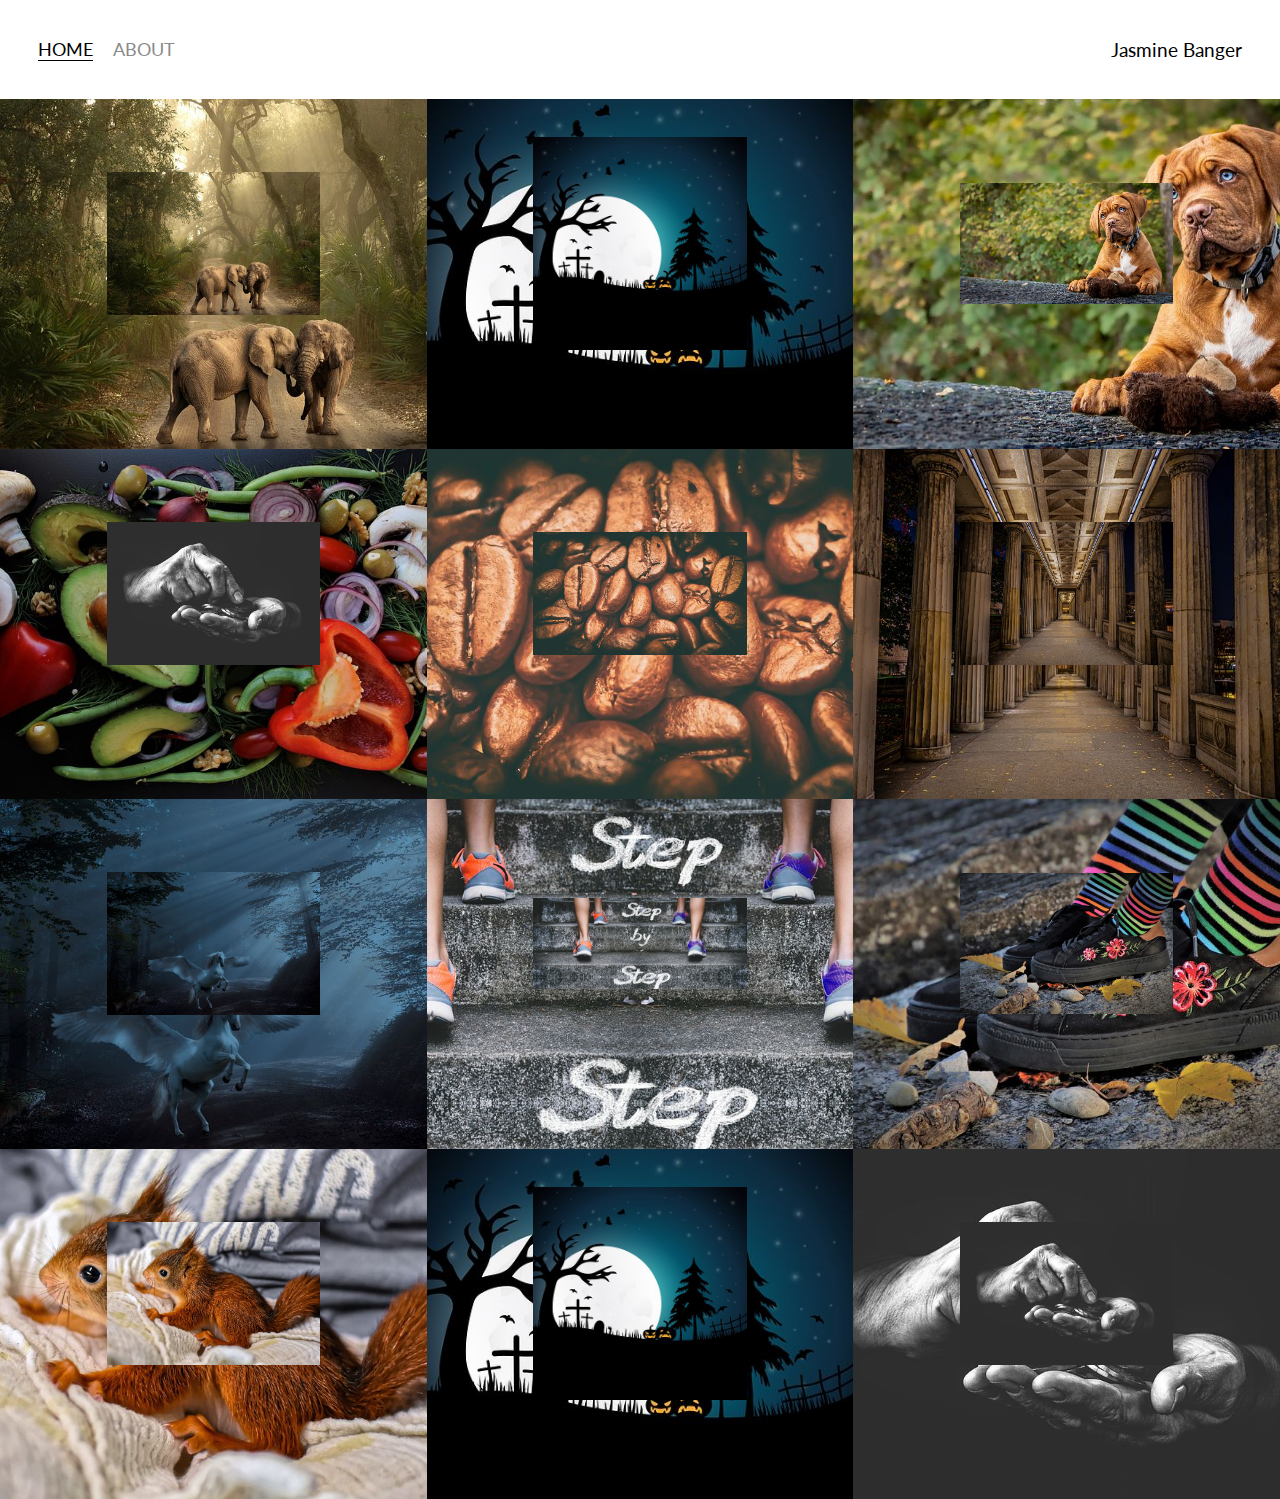
<file: index.html>
<!DOCTYPE html>
<html lang="en">
<head>
    <meta charset="UTF-8">
    <title>web page</title>
    <link href="https://fonts.googleapis.com/css?family=Lato&display=swap" rel="stylesheet">
    <link rel="stylesheet" href="1.css">
    
</head>
<body>
   <div class="container">
      <div class="nav">
           <div class="left-side">
               <div class="link active-nav-link">
                    <a href="1.html"> Home </a>
               </div>
               <div class="link">
                    <a href="p2.html"> About </a>
               </div>
           </div>
           
           <div class="right-side">
               <div class="name">
                    <div>Jasmine Banger</div>
               </div>
           </div>
       </div>
       
       <div class="content">
           <div class="portfolio">
               <div class="portfolio-item">
                    <div class="port-img" style= "background-image: url(images/img5.jpg)">
                   </div>
                       
                        <div class="img-text">
                            <div class="logo">
                                <img src="images/img5.jpg" >
                            </div>
                            
                            <div class="subtile">
                                I built the quip E-commerce platform, named a Top 25 invention
                            </div>
                        </div>
                </div>
                
                 <div class="portfolio-item">
                    <div class="port-img" style= "background-image: url(images/img4.jpg)">
                   </div>
                       
                        <div class="img-text">
                            <div class="logo">
                                <img src="images/img4.jpg" >
                            </div>
                            
                            <div class="subtile">
                                I built the quip E-commerce platform, named a Top 25 invention
                            </div>
                        </div>
                </div>
                
                 <div class="portfolio-item">
                    <div class="port-img" style= "background-image: url(images/pic8.jpg)">
                   </div>
                       
                        <div class="img-text">
                            <div class="logo">
                                <img src="images/pic8.jpg" >
                            </div>
                            
                            <div class="subtile">
                                I built the quip E-commerce platform, named a Top 25 invention
                            </div>
                        </div>
                </div>
                
                 <div class="portfolio-item">
                    <div class="port-img" style= "background-image: url(images/pic7.jpg)">
                   </div>
                       
                        <div class="img-text">
                            <div class="logo">
                                <img src="images/pic5.jpg" >
                            </div>
                            
                            <div class="subtile">
                                I built the quip E-commerce platform, named a Top 25 invention
                            </div>
                        </div>
                </div>
                
                 <div class="portfolio-item">
                    <div class="port-img" style= "background-image: url(images/pic3.jpg)">
                   </div>
                       
                        <div class="img-text">
                            <div class="logo">
                                <img src="images/pic3.jpg" >
                            </div>
                            
                            <div class="subtile">
                                I built the quip E-commerce platform, named a Top 25 invention
                            </div>
                        </div>
                </div>
                
                 <div class="portfolio-item">
                    <div class="port-img" style= "background-image: url(images/img3.jpg)">
                   </div>
                       
                        <div class="img-text">
                            <div class="logo">
                                <img src="images/img3.jpg" >
                            </div>
                            
                            <div class="subtile">
                                I built the quip E-commerce platform, named a Top 25 invention
                            </div>
                        </div>
                </div>
                
                 <div class="portfolio-item">
                    <div class="port-img" style= "background-image: url(images/pic4.jpg)">
                   </div>
                       
                        <div class="img-text">
                            <div class="logo">
                                <img src="images/pic4.jpg" >
                            </div>
                            
                            <div class="subtile">
                                I built the quip E-commerce platform, named a Top 25 invention
                            </div>
                        </div>
                </div>
                
                 <div class="portfolio-item">
                    <div class="port-img" style= "background-image: url(images/pic1.jpg)">
                   </div>
                       
                        <div class="img-text">
                            <div class="logo">
                                <img src="images/pic1.jpg" >
                            </div>
                            
                            <div class="subtile">
                                I built the quip E-commerce platform, named a Top 25 invention
                            </div>
                        </div>
                </div>
                
                 <div class="portfolio-item">
                    <div class="port-img" style= "background-image: url(images/img6.jpg)">
                   </div>
                       
                        <div class="img-text">
                            <div class="logo">
                                <img src="images/img6.jpg" >
                            </div>
                            
                            <div class="subtile">
                                I built the quip E-commerce platform, named a Top 25 invention
                            </div>
                        </div>
                </div>
                
                 <div class="portfolio-item">
                    <div class="port-img" style= "background-image: url(images/pic2.jpg)">
                   </div>
                       
                        <div class="img-text">
                            <div class="logo">
                                <img src="images/pic2.jpg" >
                            </div>
                            
                            <div class="subtile">
                                I built the quip E-commerce platform, named a Top 25 invention
                            </div>
                        </div>
                </div>
                
                 <div class="portfolio-item">
                    <div class="port-img" style= "background-image: url(images/img4.jpg)">
                   </div>
                       
                        <div class="img-text">
                            <div class="logo">
                                <img src="images/img4.jpg" >
                            </div>
                            
                            <div class="subtile">
                                I built the quip E-commerce platform, named a Top 25 invention
                            </div>
                        </div>
                </div>
                
                 <div class="portfolio-item">
                    <div class="port-img" style= "background-image: url(images/pic5.jpg)">
                   </div>
                       
                        <div class="img-text">
                            <div class="logo">
                                <img src="images/pic5.jpg" >
                            </div>
                            
                            <div class="subtile">
                                I built the quip E-commerce platform, named a Top 25 invention
                            </div>
                        </div>
                </div>
                
           </div>
       </div>
    </div>
    
    <script src="1.js">
        
    </script>
</body>
</html>
</file>
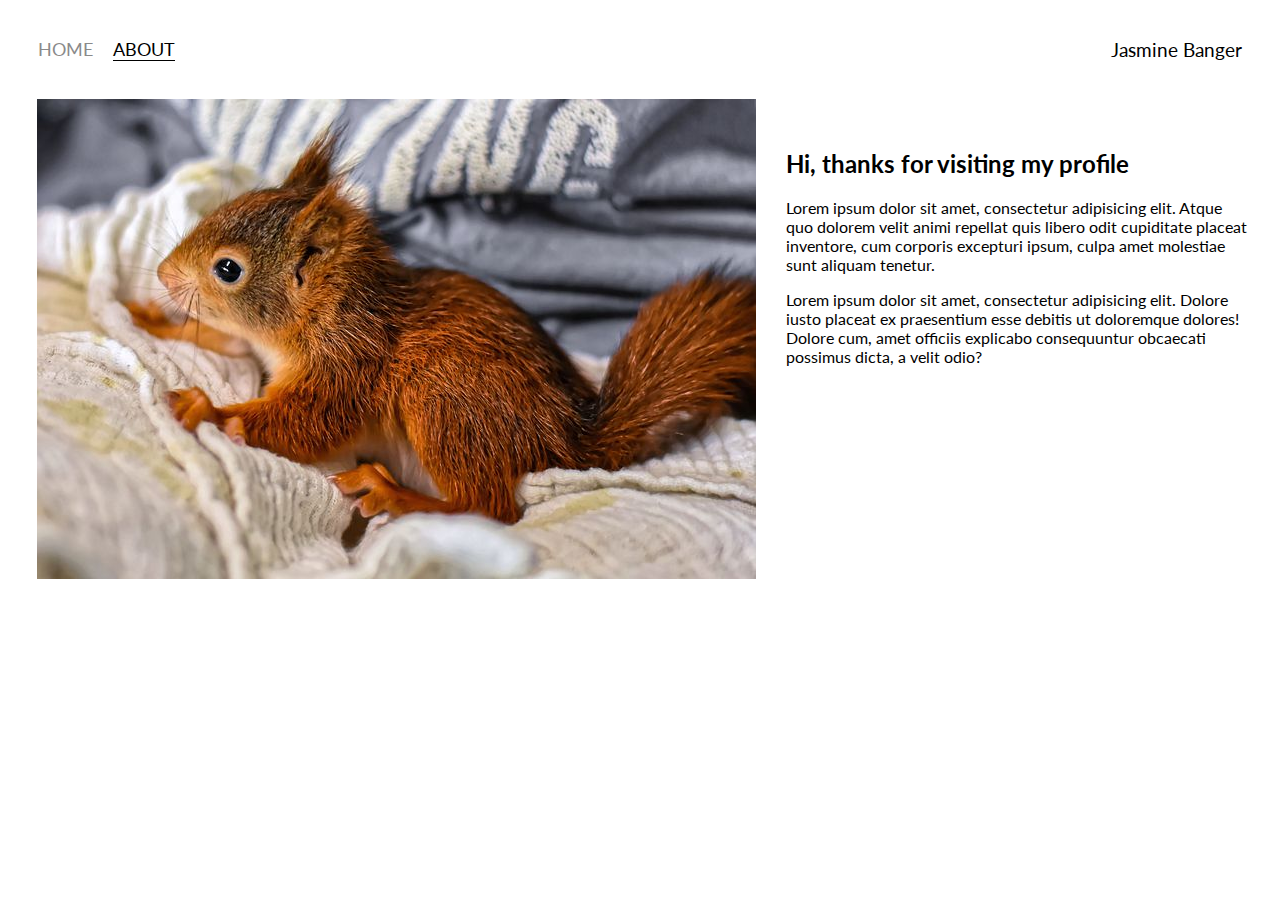
<file: p2.html>
<!DOCTYPE html>
<html lang="en">
<head>
    <meta charset="UTF-8">
    <title>About page</title>
    <link href="https://fonts.googleapis.com/css?family=Lato&display=swap" rel="stylesheet">
    <link rel="stylesheet" href="1.css">
    <script src="1.js"> </script>
</head>
<body>
   <div class="container">
      <div class="nav">
           <div class="left-side">
               <div class="link">
                    <a href="1.html"> Home </a>
               </div>
               <div class="link active-nav-link" >
                    <a href="p2.html"> About </a>
               </div>
           </div>
           
           <div class="right-side">
               <div class="name">
                    <div>Jasmine Banger</div>
               </div>
           </div>
       </div>
       
       <div class="content">
           <div class="two-col">
               <div class="profile-image">
                   <img src="images/pic2.jpg" alt="">
               </div>
               
               <div class="profile-content">
                   <h2> Hi, thanks for visiting my profile</h2>
                   <p>Lorem ipsum dolor sit amet, consectetur adipisicing elit. Atque quo dolorem velit animi repellat quis libero odit cupiditate placeat inventore, cum corporis excepturi ipsum, culpa amet molestiae sunt aliquam tenetur.</p>
                   <p>
                   Lorem ipsum dolor sit amet, consectetur adipisicing elit. Dolore iusto placeat ex praesentium esse debitis ut doloremque dolores! Dolore cum, amet officiis explicabo consequuntur obcaecati possimus dicta, a velit odio?</p>
               </div>
           </div>
       </div>
       
    </div>
</body>
</html>
</file>
<file: 1.css>
body{
    font-family: "Lato", sans-serif;
    margin: 0px;
}
.container{
    display: grid;
    grid-template-columns: 1fr;
}
.nav{
    display: flex;
    justify-content: space-between;
    padding: 38px;
}

.left-side{
    display: flex;
}
.nav > .left-side > div{
    margin-right: 20px;
    font-size: 0.9em;
    text-transform: uppercase;
    
}

.name{
    font-size: 19px;
}

.link{
    height: 22px;
    border-bottom: 1px solid transparent;
    transition: border-bottom 0.5s;
    
}
.link a{
    color:#8a8a8a;
    text-decoration: none;
    transition: color 0.5s;
    font-size: 18px;
}

.link:hover{
    border-bottom: 1px solid black;
    
}

.link a:hover{
    color: black;
}
.active-nav-link{
    border-bottom: 1px solid black;
}

.active-nav-link a{
    color: black !important; 
}


.portfolio{
    display: grid;
    grid-template-columns: 1fr 1fr 1fr;
    
}

.portfolio-item{
    position: relative;
}
.port-img{
    height: 350px;
    width: 100%;
    background-size: cover;
    background-position: center;
    background-repeat: no-repeat;
}
.img-text{
    position: absolute;
    top: 0;
    display: flex;
    flex-direction: column;
    justify-content: center;
    align-items: center;
    height: 100%;
    text-align: center;
}
.logo img{
    width: 50%;
    margin-bottom: 20px;
}
.img-text .subtile{
    transition: 1s;
    font-weight: 600;
    color: transparent;
}

.img-text:hover .subtile{
    font-weight: 600;
    color: lightseagreen;
}

.img-darken{
    transition: 1s;
    filter: brightness(10%);
}

/* about page */

.two-col{
    display: grid;
    grid-template-columns: 1fr 1fr;
}

.profile-image{
    width: 100%;
    padding-left: 37px;
}

.profile-content{
    padding: 30px 30px;
}

.profile-content h1{
    color: lightseagreen;
}
</file>
